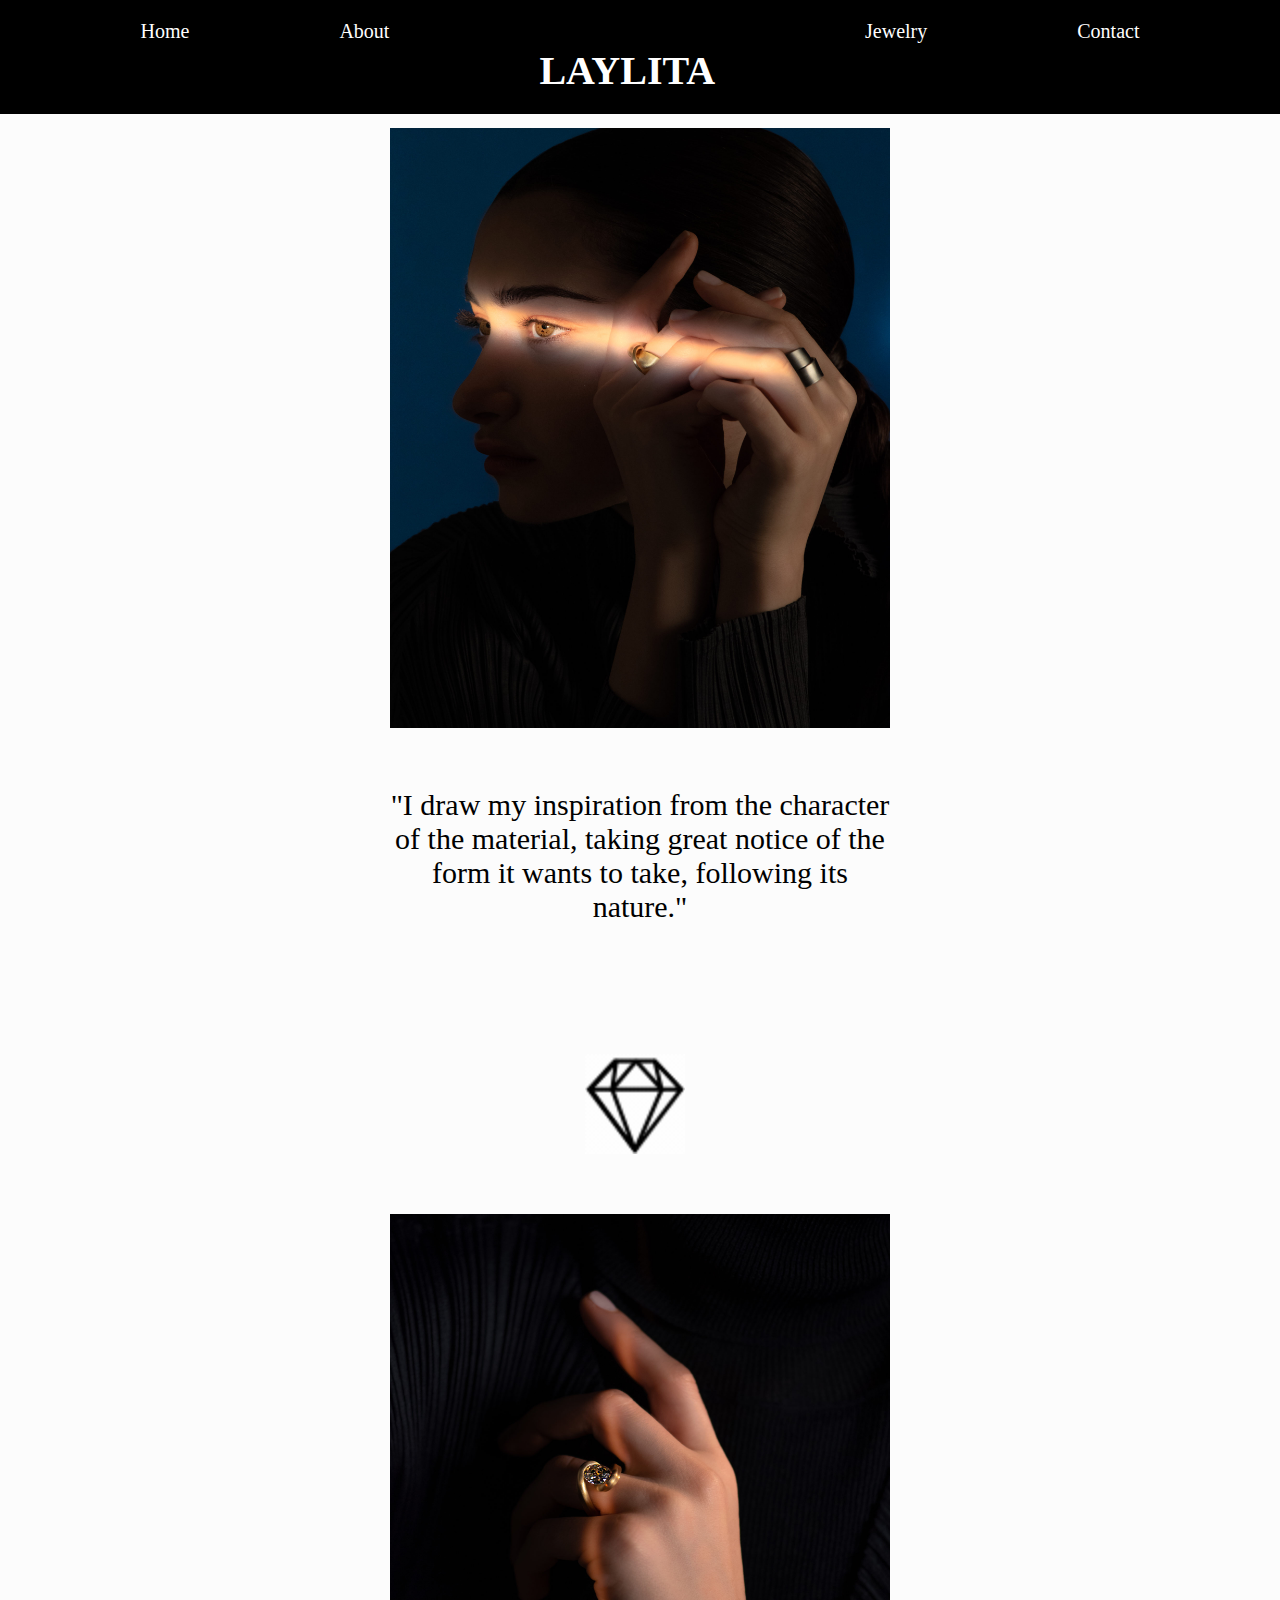
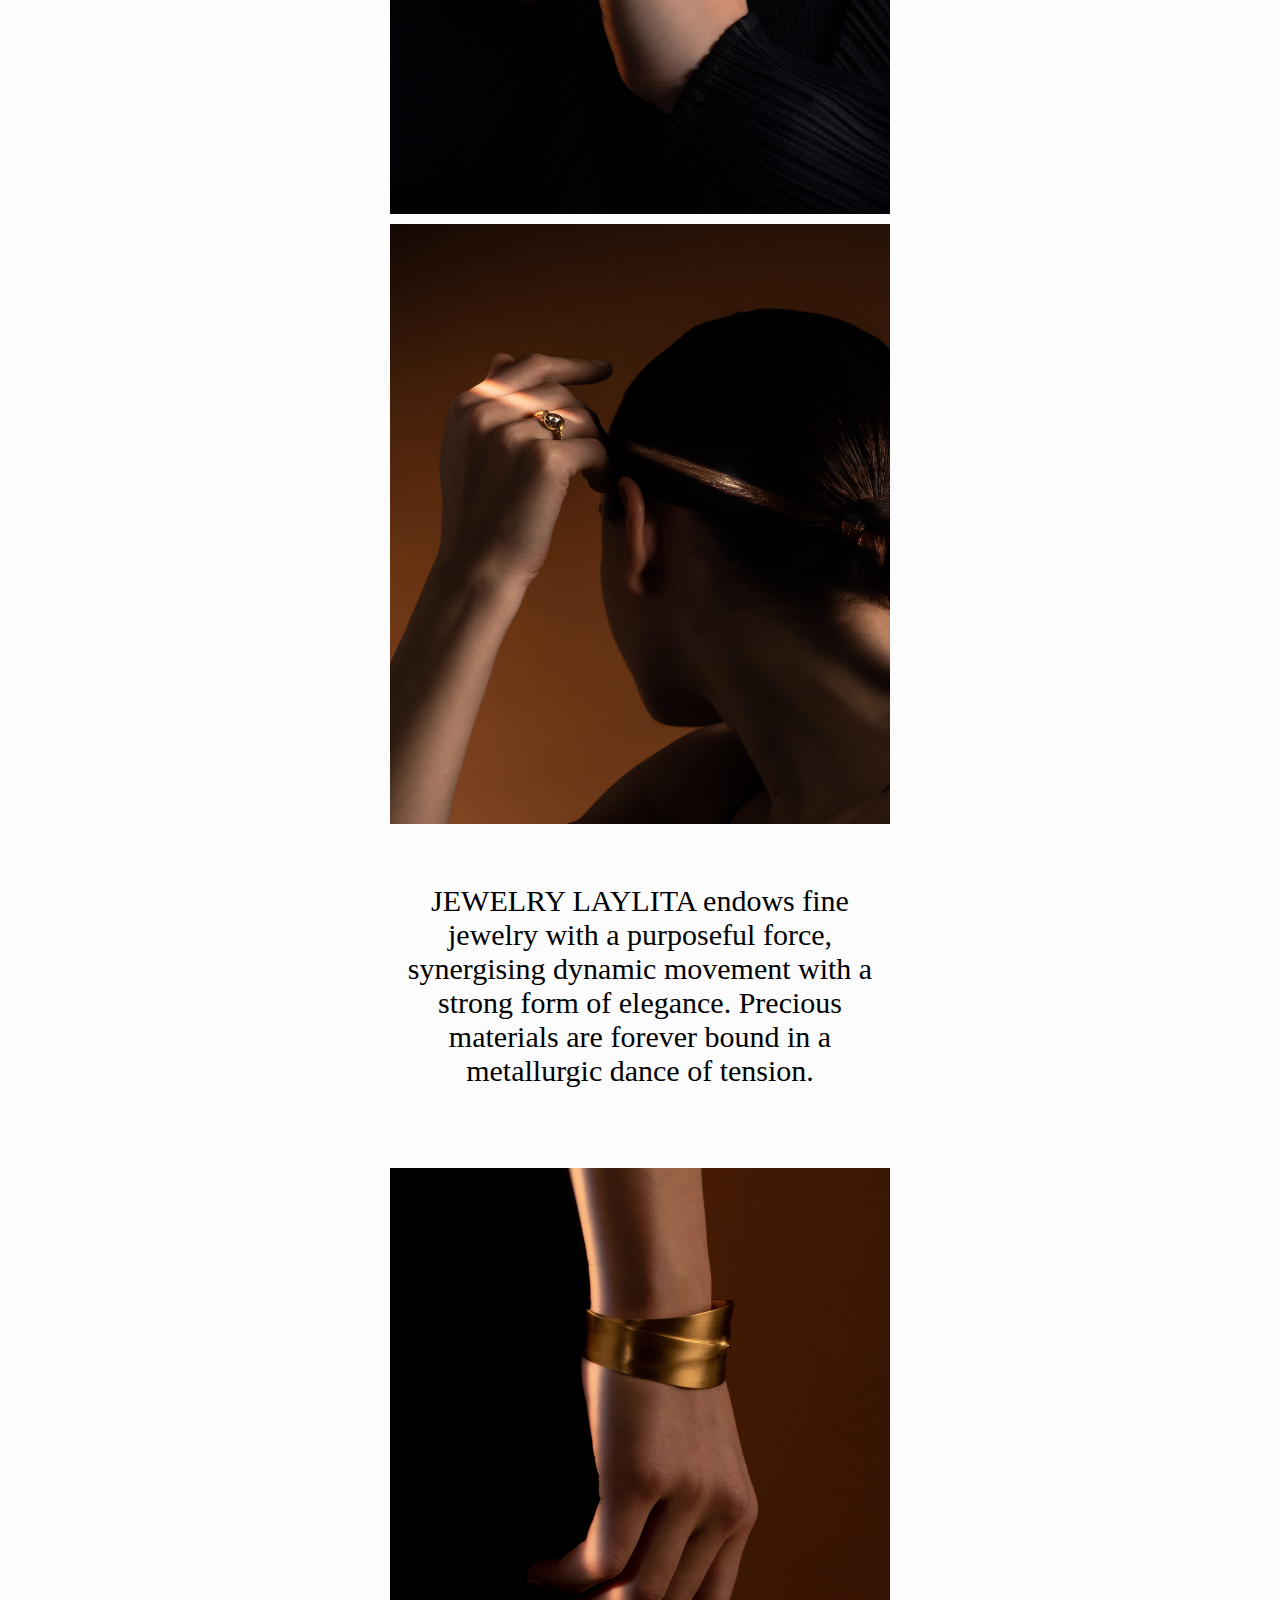
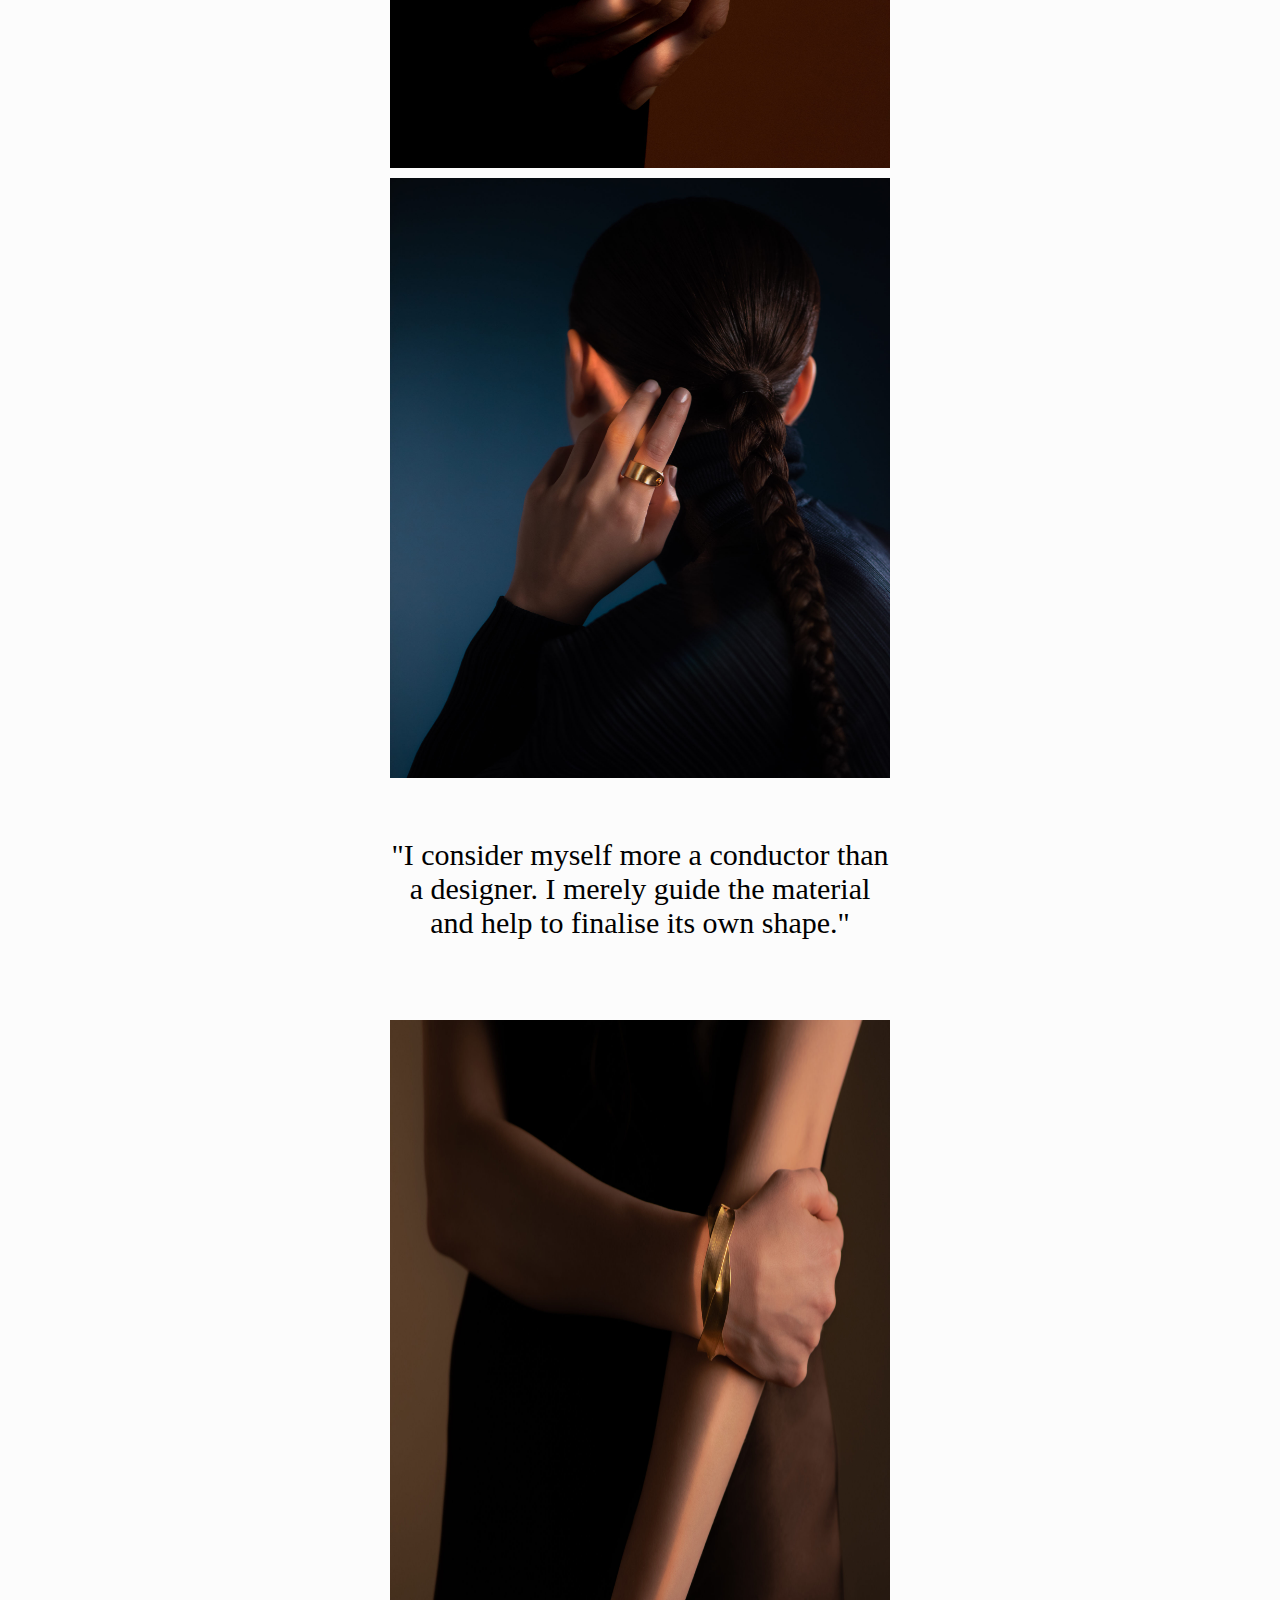
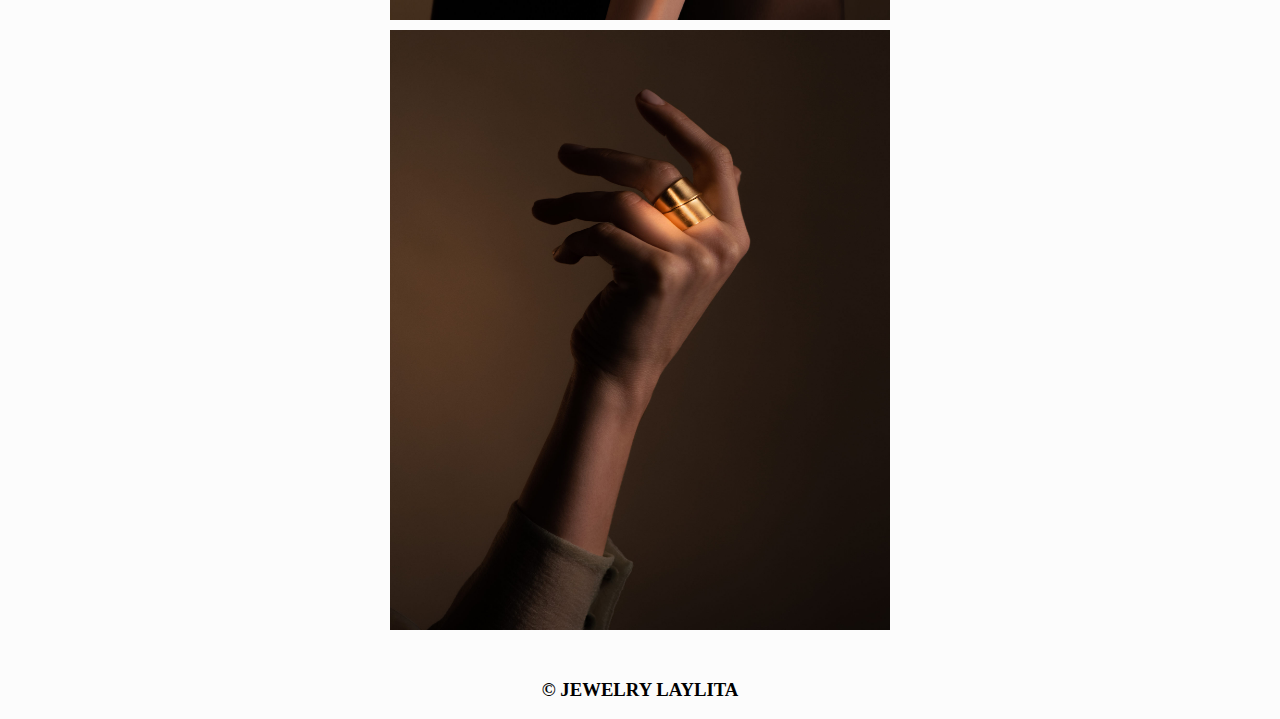
<file: index.html>
<!DOCTYPE html>
<html lang="en">
  <head>
    <meta charset="UTF-8" />
    <meta name="viewport" content="width=device-width, initial-scale=1.0" />
    <link rel="stylesheet" href="style.css" />
    <link
      rel="shortcut icon"
      href="/icons8-diamond-64 (1).png"
      type="image/x-icon"
    />
    <title>Jewelry Laylita</title>
  </head>
  <body>
    <header>
      <nav>
        <ul>
          <li><a href="http://127.0.0.1:5500/index.html">Home</a></li>
          <li><a href="index2.html">About</a></li>

          <li><h1>LAYLITA</h1></li>

          <li><a href="index3.html">Jewelry</a></li>
          <li><a href="index4.html">Contact</a></li>
        </ul>
      </nav>
    </header>

    <main class="main1">
      <section>
        <img src="img1.jpg" alt="gold-ring" />
        <p>
          "I draw my inspiration from the character of the material, taking
          great notice of the form it wants to take, following its nature."
        </p>
      </section>

      <section>
        <img class="diamond" src="icons8-diamond.gif" alt="diamond" />

        <img src="/ring2.jpg" alt="Ring2" />
        <img src="/ring3.jpg" alt="Ring3" />
        <p>
          JEWELRY LAYLITA endows fine jewelry with a purposeful force,
          synergising dynamic movement with a strong form of elegance. Precious
          materials are forever bound in a metallurgic dance of tension.
        </p>

        <img src="/img4.jpg" alt="Bracelet1" />
        <img src="/img5.jpg" alt="Ring4" />
        <p>
          "I consider myself more a conductor than a designer. I merely guide
          the material and help to finalise its own shape."
        </p>

        <img src="img6.jpg" alt="Bracelet2" />
        <img src="img-ring7.jpg" alt="Ring5" />
      </section>
    </main>

    <footer>
      <h3>&copy; JEWELRY LAYLITA</h3>
    </footer>
  </body>
</html>
</file>
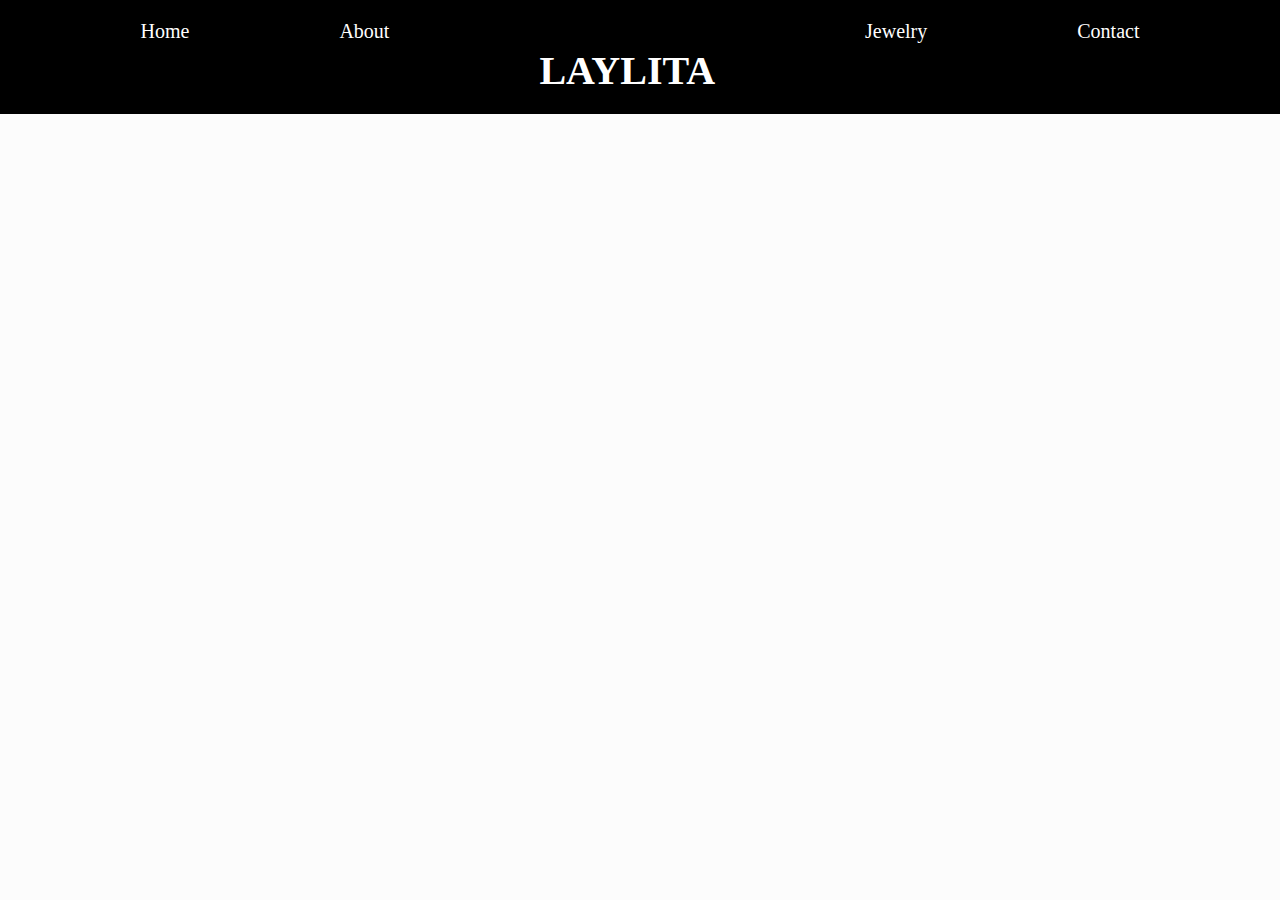
<file: basic.html>
<!DOCTYPE html>
<html lang="en">
  <head>
    <meta charset="UTF-8" />
    <meta name="viewport" content="width=device-width, initial-scale=1.0" />
    <link rel="stylesheet" href="style.css" />
    <title>Jewelry</title>
  </head>
  <body>
    <header>
      <nav>
        <ul>
          <li><a href="http://127.0.0.1:5500/index.html">Home</a></li>
          <li><a href="index2.html">About</a></li>

          <li><h1>LAYLITA</h1></li>

          <li><a href="index3.html">Jewelry</a></li>
          <li><a href="index4.html">Contact</a></li>
        </ul>
      </nav>
    </header>

    <main>
      <section></section>
    </main>

    <footer></footer>
  </body>
</html>
</file>
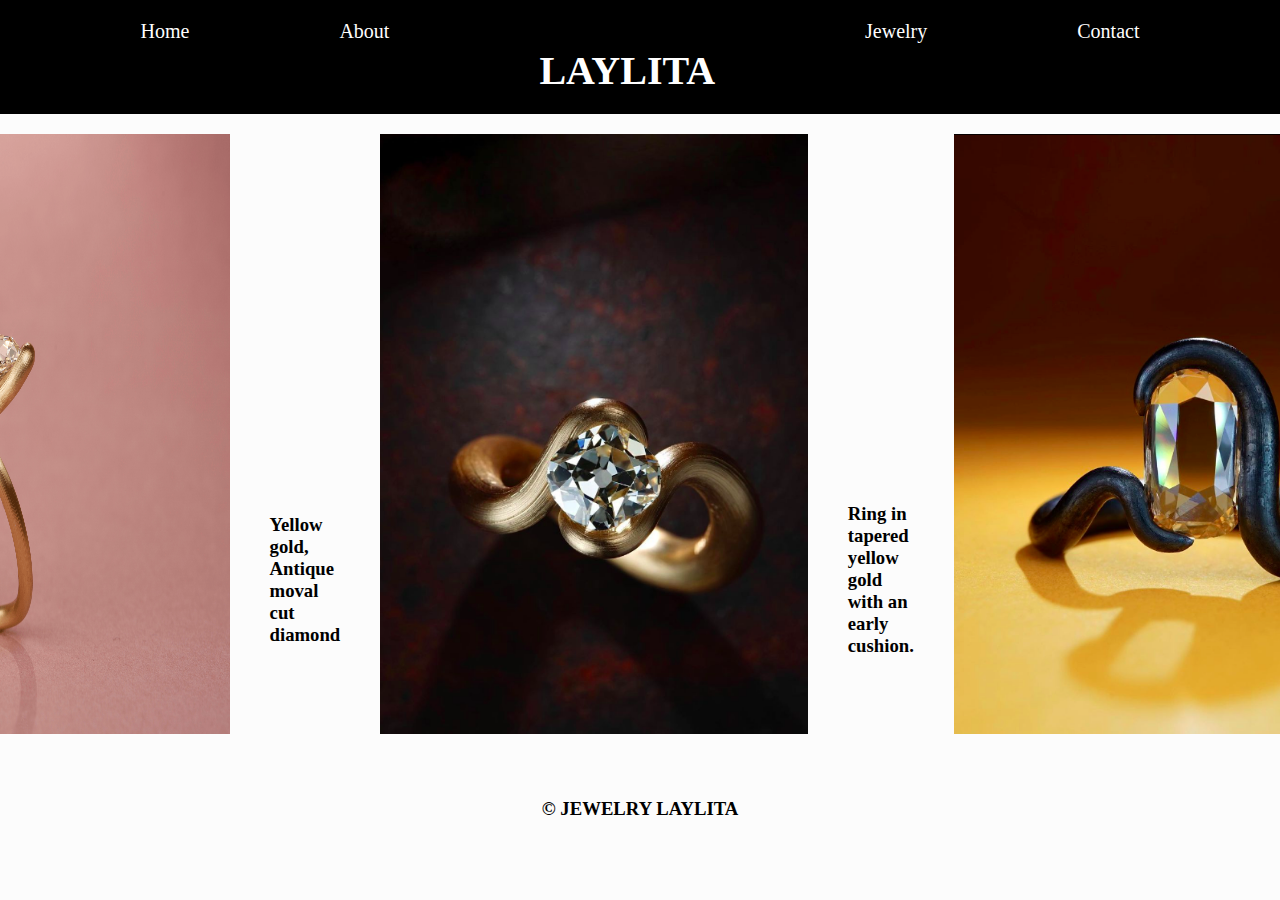
<file: index3.html>
<!DOCTYPE html>
<html lang="en">
  <head>
    <meta charset="UTF-8" />
    <meta name="viewport" content="width=device-width, initial-scale=1.0" />
    <link rel="stylesheet" href="style.css" />
    <link
      rel="shortcut icon"
      href="/icons8-diamond-64 (1).png"
      type="image/x-icon"
    />
    <title>Jewelry Laylita</title>
  </head>
  <body>
    <header>
      <nav>
        <ul>
          <li><a href="http://127.0.0.1:5500/index.html">Home</a></li>
          <li><a href="index2.html">About</a></li>

          <li><h1>LAYLITA</h1></li>

          <li><a href="index3.html">Jewelry</a></li>
          <li><a href="index4.html">Contact</a></li>
        </ul>
      </nav>
    </header>

    <main>
      <section class="main3">
        <img src="/Rose-gold-ring.png" alt="Rose-gold-ring" />
        <h3>Yellow gold, Antique moval cut diamond</h3>
        <img src="./screenshot2.png" alt="" />
        <h3>Ring in tapered yellow gold with an early cushion.</h3>
        <img src="./Screenshot from 2023-07-15 22-07-54.png" alt="" />
        <h3>
          Hot bended and burned oxidized high carbon steel set with an antique
          golden brown rose/portrait cut diamond.
        </h3>
      </section>
    </main>

    <footer>
      <h3>&copy; JEWELRY LAYLITA</h3>
    </footer>
  </body>
</html>
</file>
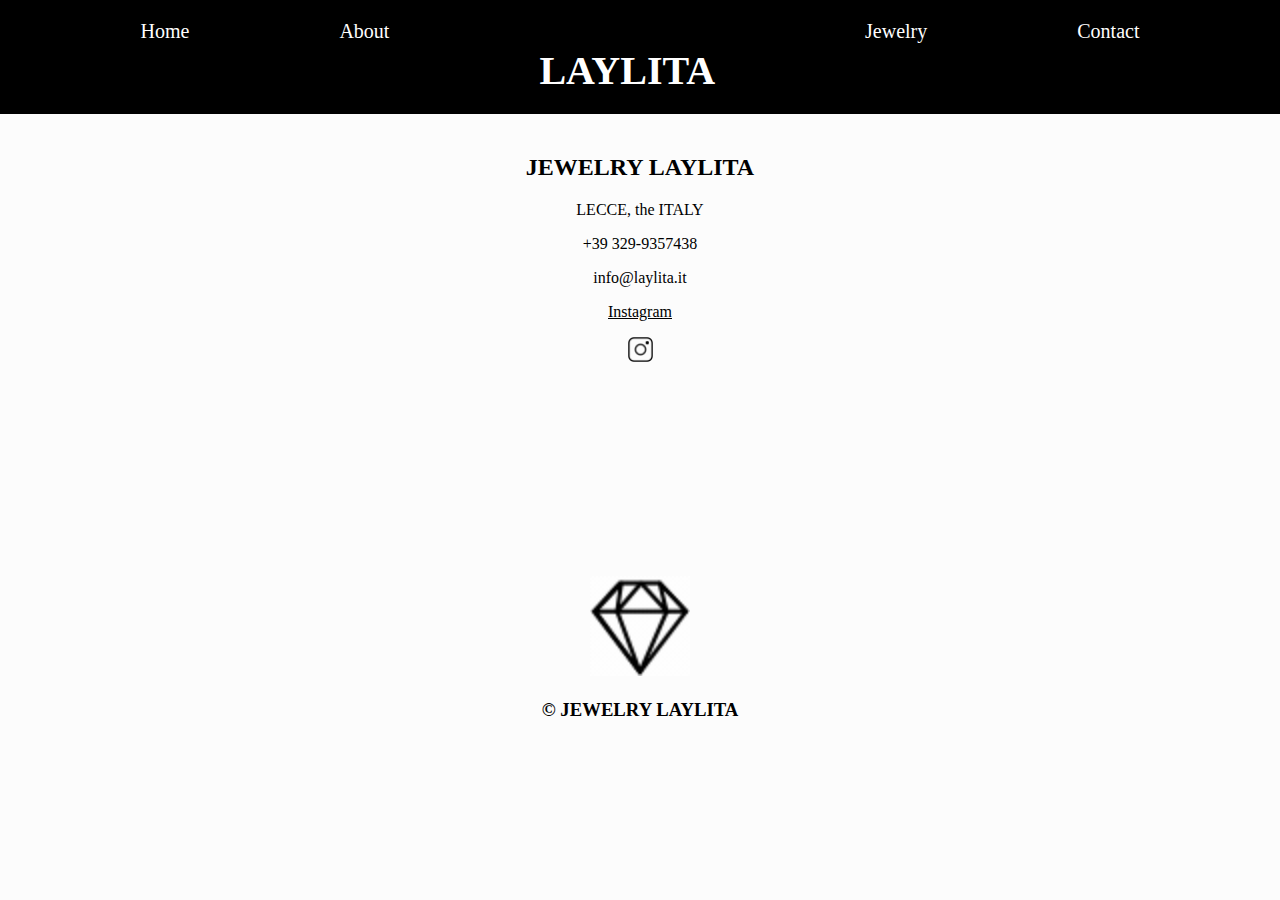
<file: index4.html>
<!DOCTYPE html>
<html lang="en">
  <head>
    <meta charset="UTF-8" />
    <meta name="viewport" content="width=device-width, initial-scale=1.0" />
    <link rel="stylesheet" href="style.css" />
    <link
      rel="shortcut icon"
      href="/icons8-diamond-64 (1).png"
      type="image/x-icon"
    />
    <title>Jewelry Laylita</title>
  </head>
  <body>
    <header>
      <nav>
        <ul>
          <li><a href="http://127.0.0.1:5500/index.html">Home</a></li>
          <li><a href="index2.html">About</a></li>

          <li><h1>LAYLITA</h1></li>

          <li><a href="index3.html">Jewelry</a></li>
          <li><a href="index4.html">Contact</a></li>
        </ul>
      </nav>
    </header>

    <main>
      <section class="main4">
        <h2>JEWELRY LAYLITA</h2>
        <p>LECCE, the ITALY</p>
        <p>+39 329-9357438</p>
        <p>info@laylita.it</p>
        <a href=""><p>Instagram</p></a>
        <img src="./5639255371566470606-24.png" alt="Instagram" />
      </section>
    </main>

    <footer>
      <img class="diamond4" src="icons8-diamond.gif" alt="diamond" />
      <h3>&copy; JEWELRY LAYLITA</h3>
    </footer>
  </body>
</html>
</file>
<file: style.css>
body {
  background-color: rgba(250, 250, 250, 0.598);
}

header {
  background-color: black;
  position: fixed;
  top: 0px;
  right: 0px;
  left: 0px;
  display: flex;
  justify-content: space-around;
  align-items: center;
  color: white;

  gap: 155px;
}

header a {
  color: white;
  text-decoration: none;
}

a {
  font-family: "Cormorant", serif;
  font-weight: 200;
}

ul h1 {
  font-weight: 600;
  height: 20px;
}

header ul {
  position: relative;
  display: flex;
  list-style: none;
  gap: 150px;
  padding: 0;

  font-weight: 800;
  font-size: 20px;
}

.main1 {
  display: flex;

  justify-content: flex-start;
  flex-direction: column;
  align-items: center;
  padding-top: 120px;
}

.main2 {
  display: flex;

  justify-content: flex-start;
  flex-direction: column;
  align-items: center;
  padding-top: 150px;
}

.main3 {
  display: flex;
  justify-content: center;
  align-items: center;
  gap: 40px;
  padding-top: 10%;
  padding-bottom: 2%;
}

.main3 h3 {
  padding-top: 23%;
  text-align: left;
}

img {
  width: 500px;
  height: 600px;
}

.diamond {
  width: 100px;
  height: 100px;
  margin-top: 10%;
  padding-left: 39%;
  padding-bottom: 10%;
}

.diamond4 {
  width: 100px;
  height: 100px;
}

.main1 img {
  display: block;
  margin-bottom: 10px;
  text-align: center;
}

.main1 p {
  font-size: 30px;
  text-align: center;
  margin-top: 0;
  width: 500px;
  padding-bottom: 10%;
  padding-top: 10%;
}

.main2 p {
  font-size: 30px;
  text-align: center;
  margin-top: 0;
  width: 500px;
  padding-bottom: 10%;
  padding-top: 10%;
}

.main4 {
  text-align: center;
  padding-top: 10%;
  padding-bottom: 15%;
}

.main4 img {
  height: 25px;
  width: 25px;
}

.main4 a {
  color: black;
}

footer {
  text-align: center;
  padding-top: 20px;
}
</file>
